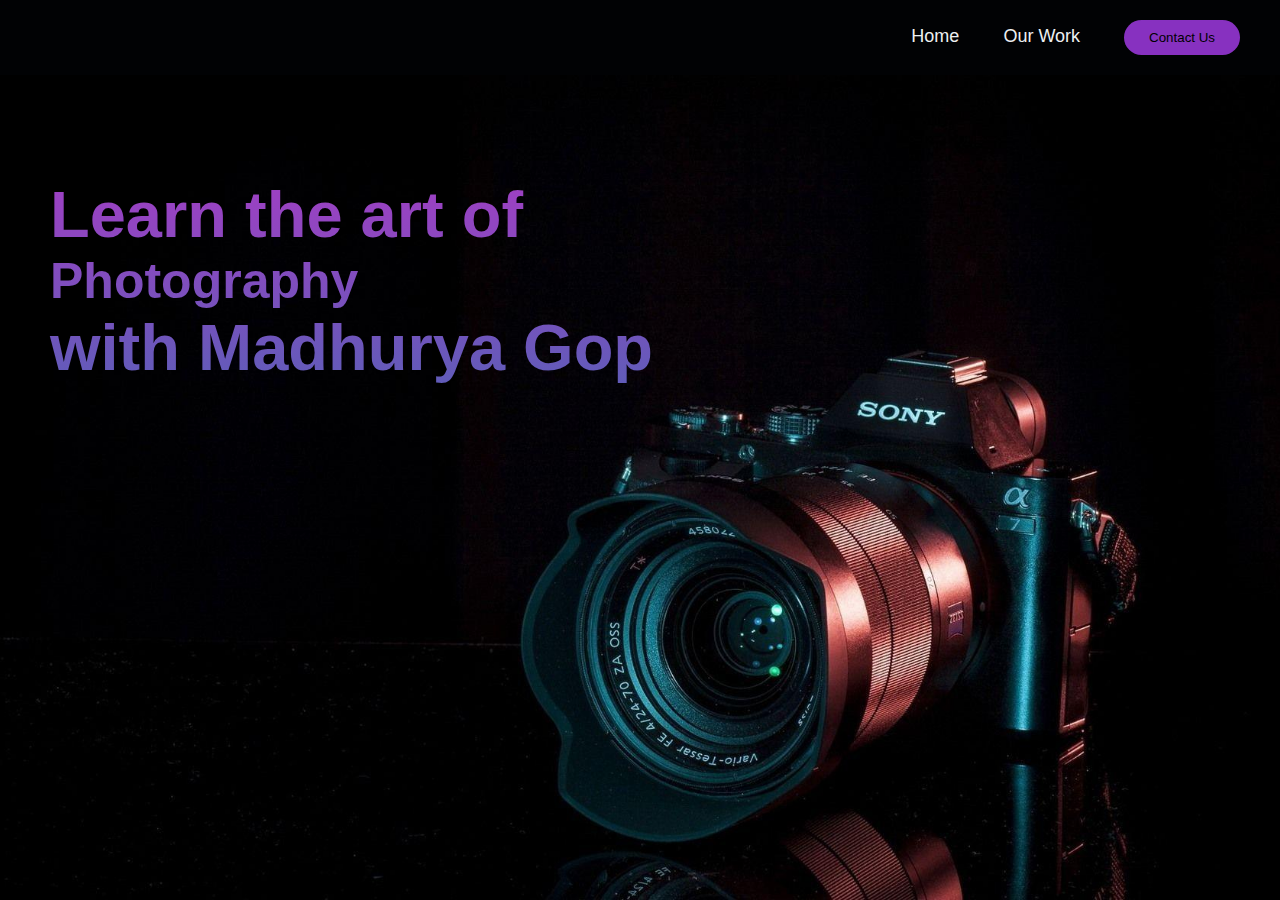
<file: index.html>
<!DOCTYPE html>
<html lang="en">
<head>
    <meta charset="UTF-8">
    <meta name="viewport" content="width=device-width, initial-scale=1.0">
    <link rel="stylesheet" href="index.css">
    <title>Learn Photography and Trends</title>
</head>
<body>
    <nav>
        <ul class="nav_links">
            <li><a href="index.html">Home</a></li>
            <li><a href="Work.html">Our Work</a></li>
            <a href="contactus.html" class="cta"><button>Contact Us</button></a>
        </ul>
    </nav>
        <div id="camera">
            <div class="txt">
                <h1>Learn the art of</h1> 
                <h2>Photography</h2> 
                <h1>with Madhurya Gop</h1>
            </div>
        </div>
</body>
</html>
</file>
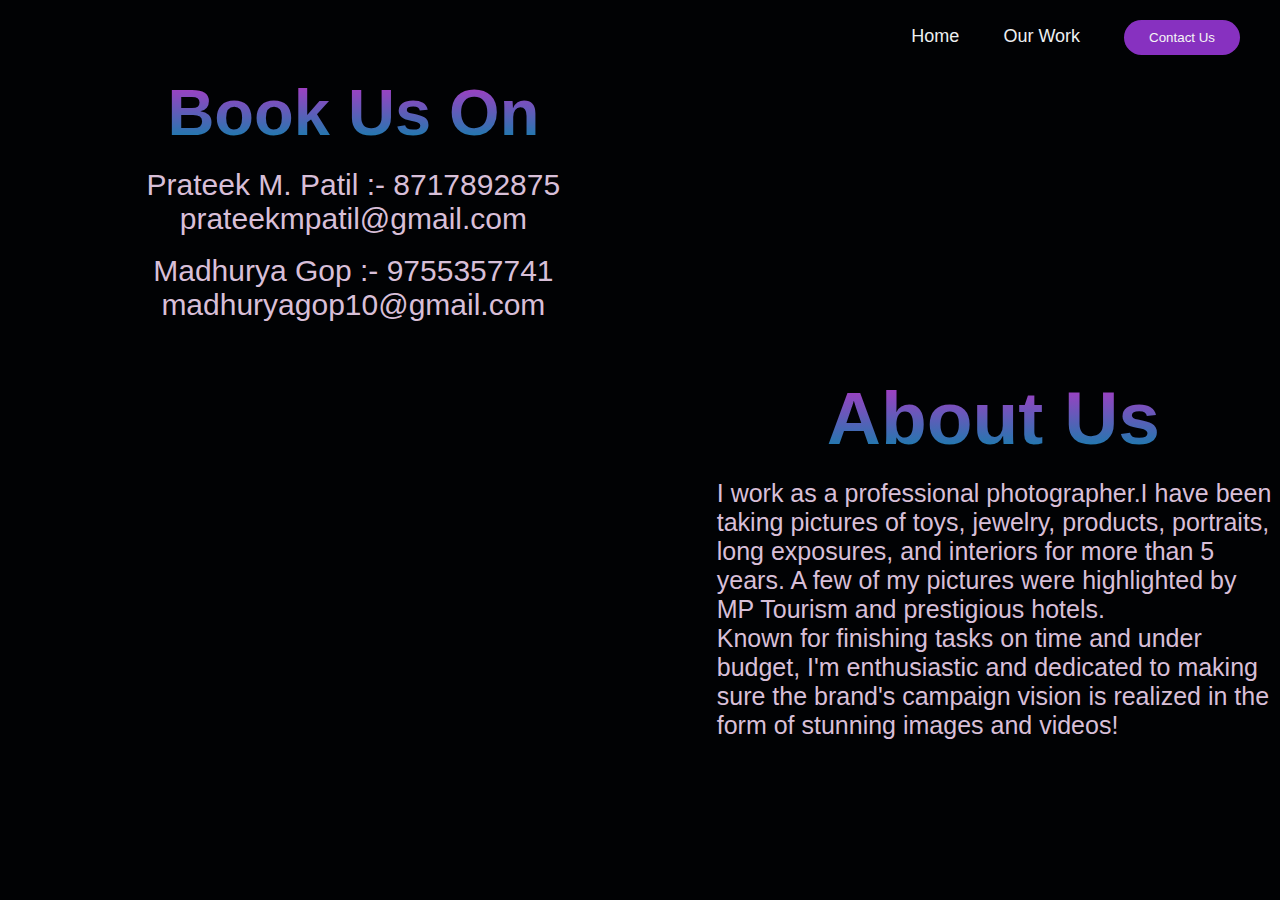
<file: contactus.html>
<!DOCTYPE html>
<html lang="en">
<head>
    <meta charset="UTF-8">
    <meta name="viewport" content="width=device-width, initial-scale=1.0">
    <link rel="stylesheet" href="contactus.css">
    <title>Learn Photography and Trends</title>
</head>
<body>
    <nav>
        <ul class="nav_links">
            <li><a href="index.html">Home</a></li>
            <li><a href="Work.html">Our Work</a></li>
            <a href="contactus.html" class="cta"><button>Contact Us</button></a>
        </ul>
    </nav>
    <div id="fullsection">
        <div id="contactme">
            <h1>Book Us On</h1>
            <br>
            <h2>Prateek M. Patil :- 8717892875<br>prateekmpatil@gmail.com</h2>
            <br>
            <h2>Madhurya Gop :- 9755357741<br>madhuryagop10@gmail.com</h2>
        </div>
        <div id="aboutus">
            <h1>About Us</h1><br>
            <p>I work as a professional photographer.I have been taking pictures of toys, jewelry, products, portraits, long exposures, and interiors for more than 5 years.
                A few of my pictures were highlighted by MP Tourism and prestigious hotels.</p>
            <p>Known for finishing tasks on time and under budget, I'm enthusiastic and dedicated to making sure the brand's campaign vision is realized in the form of stunning images and videos!</p>    
        </div>
    </div>
</body>
</html>
</file>
<file: index.css>
*{
    -webkit-box-sizing: border-box;
            box-sizing: border-box;
    margin: 0;
    padding: 0;
}
nav{
    display:-webkit-box;
    display:-ms-flexbox;
    display:flex; 
    -webkit-box-pack:end; 
        -ms-flex-pack:end; 
            justify-content:flex-end;
    height: 75px;
    width: 100%;
    -webkit-box-align:center;
        -ms-flex-align:center;
            align-items:center;
    padding: 30px 20px;
    background-color:#010204;
}
li, a{
    font-family: "Montserrat", sans-serif;
    font-weight: 500;
    font-size: 18px;
    color: #edf0f1;
    text-decoration: none;
    background-color:#010204;
    padding: 10px 20px;
}
.logo{
    cursor: pointer;
}
.nav_links{
    list-style: none;
}
.nav_links li {
    display: inline-block;
    padding: 0px 0px;
}
.nav_links li a {
    -webkit-transition: all 0.3s ease 0s;
    -o-transition: all 0.3s ease 0s;
    transition: all 0.3s ease 0s;
}
.nav_links li a:hover{
    color:#0088a9;
}
button {
    padding: 10px 25px;
    background-color: rgb(135, 49, 192);
    border: none;
    border-radius: 50px;
    cursor: pointer;
    -webkit-transition: all 0.3s ease 0s;
    -o-transition: all 0.3s ease 0s;
    transition: all 0.3s ease 0s;
}
button:hover{
    background-color: rgba(0,136,169,0.7);
}
#camera{
    background-image: url("./Images/cam3.jpg");
    background-size: cover;
    background-position:bottom;
    height: calc(100vh - 75px);
    width: 100vw;
}
.txt{
    height: 70vh;
    width: 100vw;
    color:lightcyan;
    padding-top: 8%;
    padding-left: 50px;
    background: -o-linear-gradient(top, rgb(190, 49, 200),rgba(0,136,169));
    background: -webkit-gradient(linear, left top, left bottom, from(rgb(190, 49, 200)),to(rgba(0,136,169)));
    background: linear-gradient(to bottom, rgb(190, 49, 200),rgba(0,136,169));    
    color: transparent;
    -webkit-background-clip: text;
}
.txt h1{
    font-size: 65px;
    font-family: "Montserrat", sans-serif;
}
.txt h2{
    font-size: 50px;
    font-family: "Montserrat", sans-serif;
}
@media screen and (max-width: 600px) {
    nav{
        display:-webkit-box;
        display:-ms-flexbox;
        display:flex; 
        -webkit-box-pack:end; 
            -ms-flex-pack:end; 
                justify-content:flex-end;
        height: 70px;
        width: 100vw;
        -webkit-box-align:center;
            -ms-flex-align:center;
                align-items:center;
        padding: 30px 20px;
        background-color:#010204;
        border-bottom: 1px solid white;
    }
    li, a{
        font-family: "Montserrat", sans-serif;
        font-weight: 500;
        font-size: 18px;
        color: #edf0f1;
        text-decoration: none;
        background-color:#010204;
        padding: 10px 15px;
    }
    button {
        color:thistle;
        padding: 10px 10px;
        background-color: rgb(135, 49, 192);
        border: none;
        border-radius: 50px;
        cursor: pointer;
        -webkit-transition: all 0.3s ease 0s;
        -o-transition: all 0.3s ease 0s;
        transition: all 0.3s ease 0s;
        font-size: 15px;
        font-weight: 800;
    }
    #camera{
        background-image: url("./Images/cam3.jpg");
        background-size: cover;
        background-position:bottom;
        height: calc(100vh - 60px);
        width: 100vw;
    }
}
</file>
<file: contactus.css>
*{
    -webkit-box-sizing: border-box;
            box-sizing: border-box;
    margin: 0;
    padding: 0;
}
nav{
    display:-webkit-box;
    display:-ms-flexbox;
    display:flex; 
    -webkit-box-pack:end; 
        -ms-flex-pack:end; 
            justify-content:flex-end;
    height: 75px;
    width: 100%;
    -webkit-box-align:center;
        -ms-flex-align:center;
            align-items:center;
    padding: 30px 20px;
    background-color:#010204;
}
li, a{
    font-family: "Montserrat", sans-serif;
    font-weight: 500;
    font-size: 18px;
    color: #edf0f1;
    text-decoration: none;
    background-color:#010204;
    padding: 10px 20px;
}
.logo{
    cursor: pointer;
}
.nav_links{
    list-style: none;
}
.nav_links li {
    display: inline-block;
    padding: 0px 0px;
}
.nav_links li a {
    -webkit-transition: all 0.3s ease 0s;
    -o-transition: all 0.3s ease 0s;
    transition: all 0.3s ease 0s;
}
.nav_links li a:hover{
    color:#0088a9;
}
button {
    color:whitesmoke;
    padding: 10px 25px;
    background-color: rgb(135, 49, 192);
    border: none;
    border-radius: 50px;
    cursor: pointer;
    -webkit-transition: all 0.3s ease 0s;
    -o-transition: all 0.3s ease 0s;
    transition: all 0.3s ease 0s;
}
button:hover{
    background-color: rgba(0,136,169,0.7);
}
#fullsection{
    background-color: #010204;
    background-size: cover;
    background-position:center;
    height: calc(100vh - 75px);
    width: 100vw;
    display: -webkit-box;
    display: -ms-flexbox;
    display: flex;
}
#fullsection #contactme{
    height: 300px ;
    width: 100vh;
}
#fullsection #contactme h1{
    font-family: 'Segoe UI', Tahoma, Geneva, Verdana, sans-serif;
    font-size: 65px;
    text-align: center;
    background: -o-linear-gradient(top, rgb(190, 49, 200),rgba(0,136,169));
    background: -webkit-gradient(linear, left top, left bottom, from(rgb(190, 49, 200)),to(rgba(0,136,169)));
    background: linear-gradient(to bottom, rgb(190, 49, 200),rgba(0,136,169));    
    color: transparent;
    -webkit-background-clip: text;
}
#fullsection #contactme h2{
    font-family: 'Segoe UI', Tahoma, Geneva, Verdana, sans-serif;
    font-size: 30px;
    text-align: center;
    color:thistle;
    font-weight: 400;
}
#fullsection #aboutus{
    margin-top: 300px;
    height: calc(100vh - 400px) ;
    width: calc(100vw - 550px);
}
#fullsection #aboutus h1{
    font-family: 'Segoe UI', Tahoma, Geneva, Verdana, sans-serif;
    font-size: 75px;
    text-align: center;
    padding-top: 0px;
    background: -o-linear-gradient(top, rgb(190, 49, 200),rgba(0,136,169));
    background: -webkit-gradient(linear, left top, left bottom, from(rgb(190, 49, 200)),to(rgba(0,136,169)));
    background: linear-gradient(to bottom, rgb(190, 49, 200),rgba(0,136,169));    
    color: transparent;
    -webkit-background-clip: text;
}
#fullsection #aboutus p{
    font-family: 'Segoe UI', Tahoma, Geneva, Verdana, sans-serif;
    font-size: 25px;
    padding-left : 10px;
    color:thistle;
}
@media screen and (max-width: 600px) {
    #fullsection #contactme{
        height: 40vh ;
        width: 100vw;
        padding-top: 25px;
    }
    #fullsection #aboutus{
        margin-top: -10px;
        padding-top: -40vh;
        height: calc(60vh - 70px) ;
        width: 100vw;
    }
    #fullsection{
        background-color: #010204;
        background-size: cover;
        background-position:center;
        height: calc(100vh - 70px);
        width: 100%;
        flex-direction: column;
    }
    #fullsection #contactme h1{
        font-family: 'Segoe UI', Tahoma, Geneva, Verdana, sans-serif;
        font-size: 45px;
        text-align: center;
        background: -o-linear-gradient(top, rgb(190, 49, 200),rgba(0,136,169));
        background: -webkit-gradient(linear, left top, left bottom, from(rgb(190, 49, 200)),to(rgba(0,136,169)));
        background: linear-gradient(to bottom, rgb(190, 49, 200),rgba(0,136,169));    
        color: transparent;
        -webkit-background-clip: text;
    }
    #fullsection #contactme h2{
        font-family: 'Segoe UI', Tahoma, Geneva, Verdana, sans-serif;
        font-size: 25px;
        text-align: center;
        color:thistle;
        font-weight: 400;
    }
    #fullsection #aboutus h1{
        font-family: 'Segoe UI', Tahoma, Geneva, Verdana, sans-serif;
        font-size: 45px;
        text-align: center;
        padding-top: 0px;
        background: -o-linear-gradient(top, rgb(190, 49, 200),rgba(0,136,169));
        background: -webkit-gradient(linear, left top, left bottom, from(rgb(190, 49, 200)),to(rgba(0,136,169)));
        background: linear-gradient(to bottom, rgb(190, 49, 200),rgba(0,136,169));    
        color: transparent;
        -webkit-background-clip: text;
    }
    #fullsection #aboutus p{
        font-family: 'Segoe UI', Tahoma, Geneva, Verdana, sans-serif;
        font-size: 20px;
        padding-left : 10px;
        color:whitesmoke;
        width: 100vw;
    }
    nav{
        display:-webkit-box;
        display:-ms-flexbox;
        display:flex; 
        -webkit-box-pack:end; 
            -ms-flex-pack:end; 
                justify-content:flex-end;
        height: 70px;
        width: 100vw;
        -webkit-box-align:center;
            -ms-flex-align:center;
                align-items:center;
        padding: 30px 20px;
        background-color:#010204;
        border-bottom: 1px solid white;
    }
    li, a{
        font-family: "Montserrat", sans-serif;
        font-weight: 500;
        font-size: 18px;
        color: #edf0f1;
        text-decoration: none;
        background-color:#010204;
        padding: 10px 15px;
    }
    button {
        color:thistle;
        padding: 10px 10px;
        background-color: rgb(135, 49, 192);
        border: none;
        border-radius: 50px;
        cursor: pointer;
        -webkit-transition: all 0.3s ease 0s;
        -o-transition: all 0.3s ease 0s;
        transition: all 0.3s ease 0s;
        font-size: 15px;
        font-weight: 800;
    }
}
</file>
